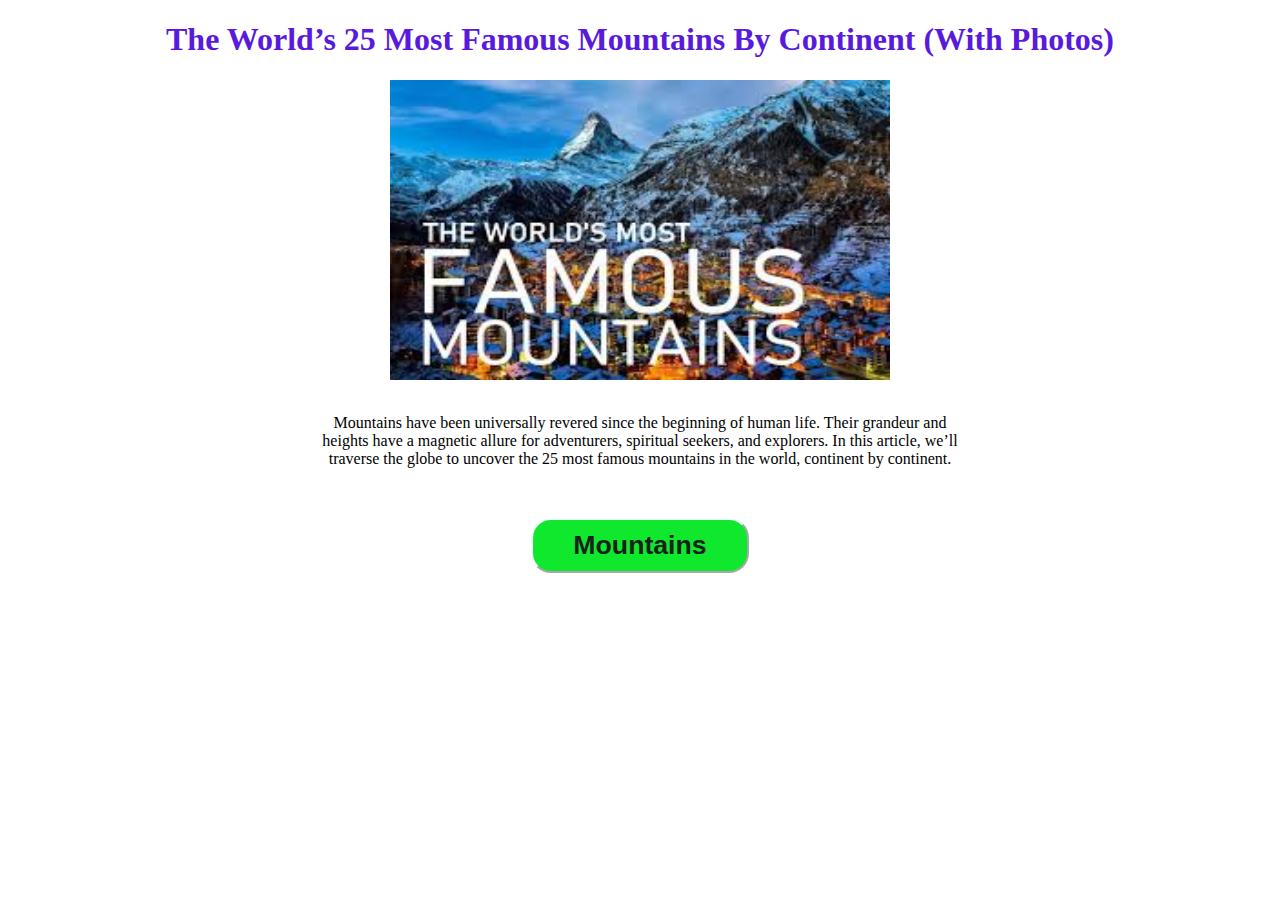
<file: index.html>
<!DOCTYPE html>
<html lang="en">
<head>
    <meta charset="UTF-8">
    <meta name="viewport" content="width=device-width, initial-scale=1.0">
    <title>The World’s 25 Most Famous Mountains By Continent (With Photos)
    </title>
    <style>
        body{
            margin: 0%;
            padding: 0%;
        }
        h1{
            text-align: center;
            color: rgb(88, 27, 222);
        }
        img{
            height: 300px;
            width: 500px;
        }
        p{
            text-align: center;
            margin: 10px 300px;
            padding: 20px;
        }
        button{
            border-radius: 20px;
            border-color: azure;
            text-align: center;
            padding: 10px 40px;
            background-color: rgb(15, 232, 44);
            
        }
        a{
            text-decoration: none;
            color: rgb(26, 33, 26);
            font-size: 200%;
            font-weight: bold;
            

        }
    </style>
</head>

<body>
    <h1>The World’s 25 Most Famous Mountains By Continent (With Photos)
    </h1>
    <center><img src="img99.jpg" alt="img99" ></center>


    <p>Mountains have been universally revered since the beginning of human life. Their grandeur and heights have a magnetic allure for adventurers, spiritual seekers, and explorers.

        In this article, we’ll traverse the globe to uncover the 25 most famous mountains in the world, continent by continent.
        
        </p>
       <p> <button><a href="imgcards\img.html">Mountains</a></button></p>
</body>
</html>
</file>
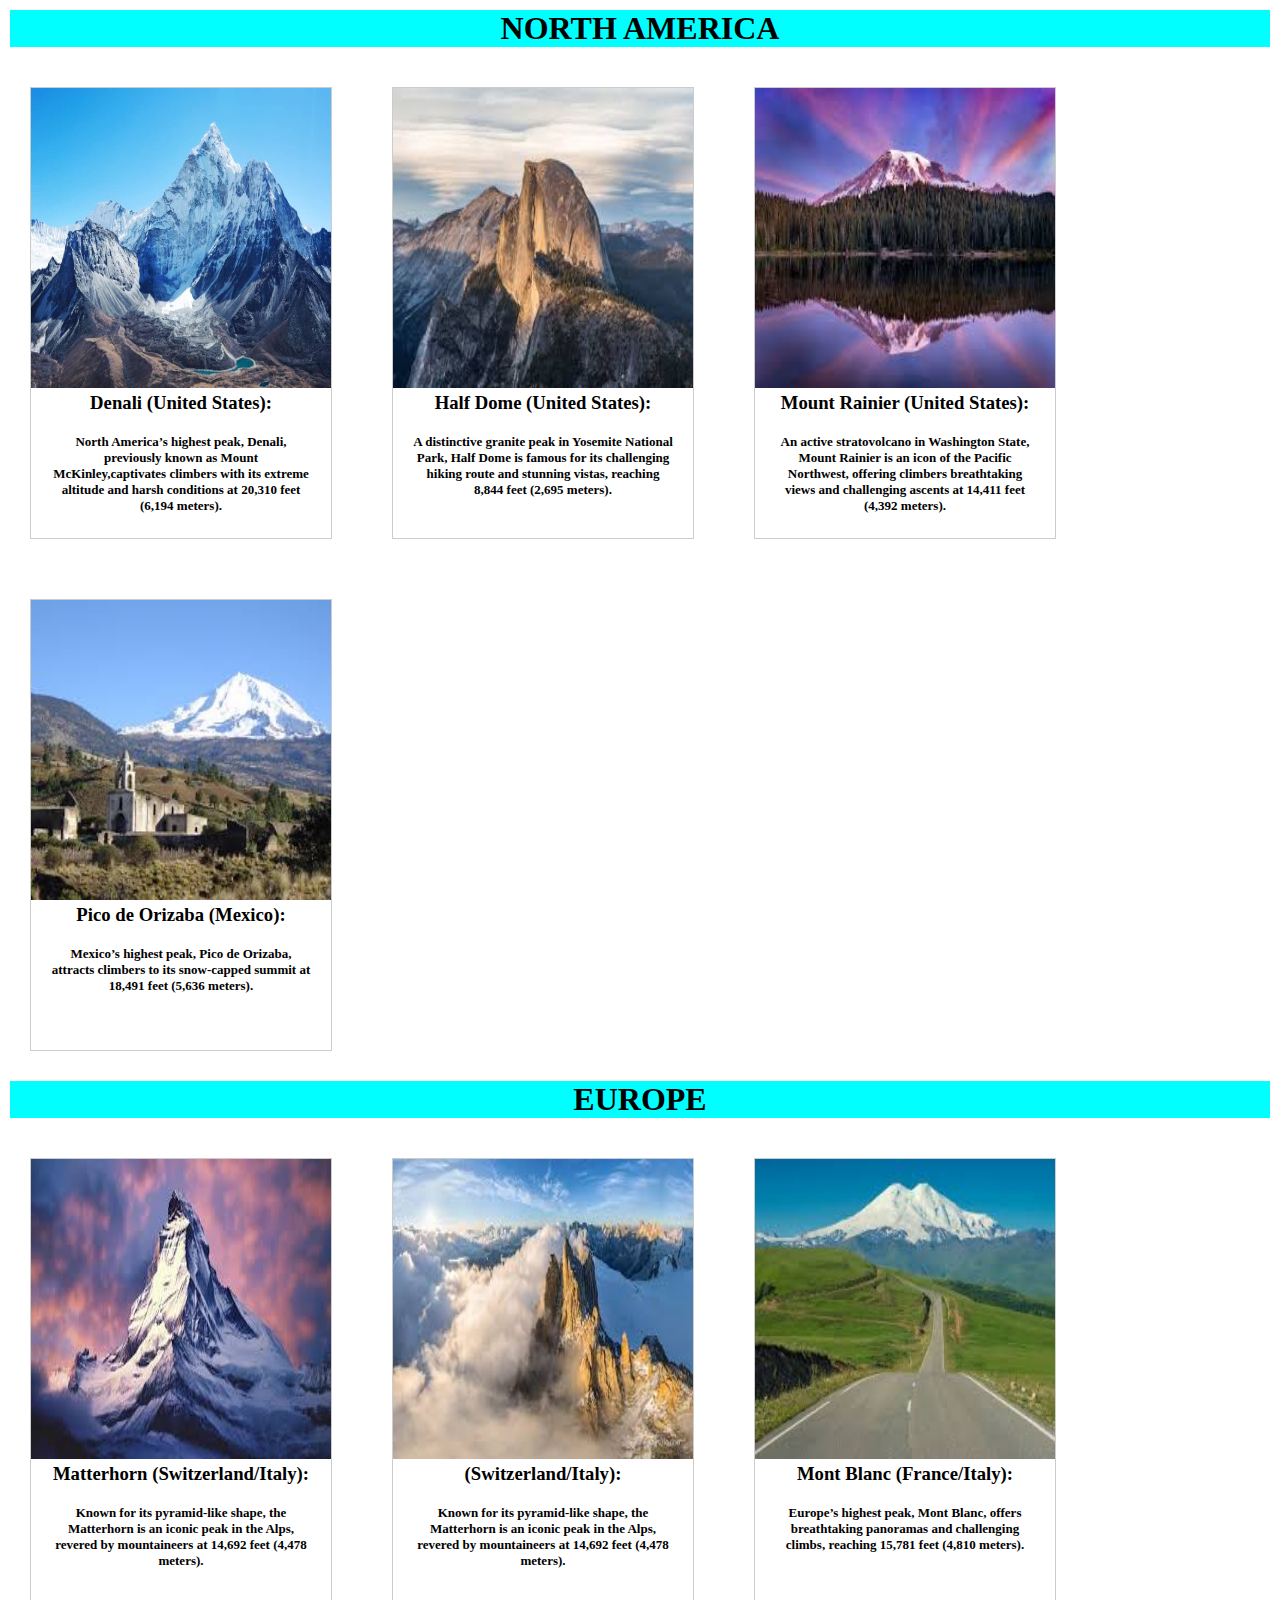
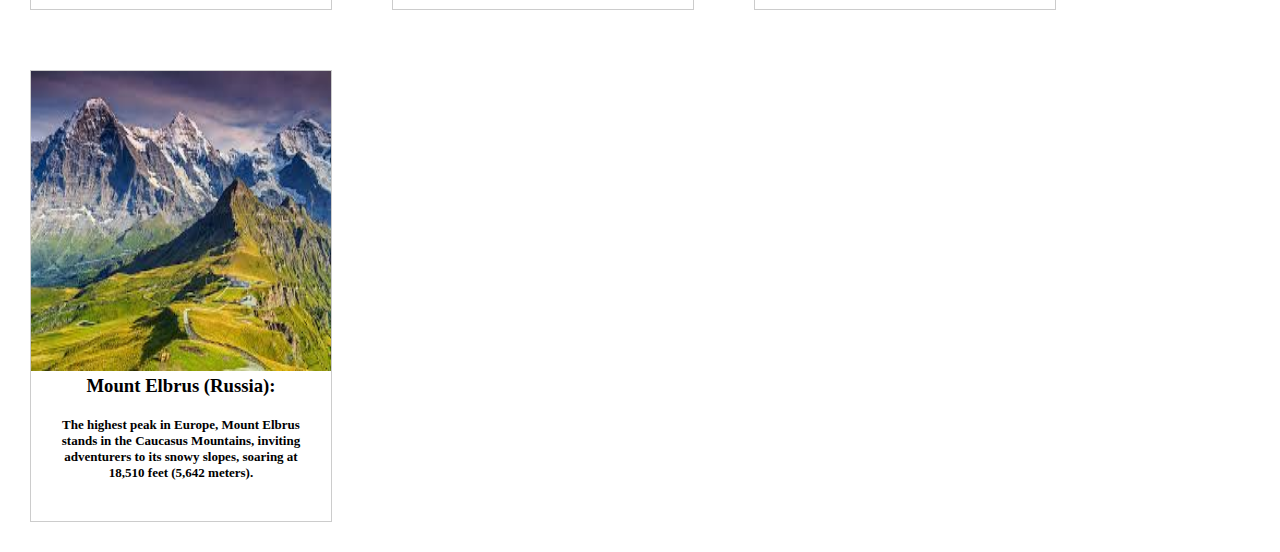
<file: imgcards/img.html>
<!DOCTYPE html>
<html lang="en">
<head>
    <meta charset="UTF-8">
    <meta name="viewport" content="width=device-width, initial-scale=1.0">
    <title>imgcards</title>
    <link rel="stylesheet" href="styles.css">
</head>

<body>
    <header class="hed"><h1>NORTH AMERICA</h1></header>
    
    <div class="img1">
        <a href="moun1.jpg" target="_blank">
            <img src="moun1.jpg" alt="moun1" width="300px" height="300px">
        </a>
        <div class="p1"><h3> Denali (United States):</h3><p class="para"> North America’s highest peak, Denali, previously known as Mount McKinley,captivates climbers with its extreme altitude and harsh conditions at 20,310 feet (6,194 meters).</p> </div>
    </div>

    <div class="img2">
        <a href="moun2.jpg" target="_blank">
            <img src="moun2.jpg" alt="moun2" width="300px" height="300px">
        </a>
        <div class="p1"><h3>Half Dome (United States):</h3><p class="para"> A distinctive granite peak in Yosemite National Park, Half Dome is famous for its challenging hiking route and stunning vistas, reaching 8,844 feet (2,695 meters).</p>

        </div>
    </div>

    <div class="img1">
        <a href="moun3.jpg" target="_blank">
            <img src="moun3.jpg" alt="moun3" width="300px" height="300px">
        </a>
        <div class="p1"><h3>Mount Rainier (United States):</h3><p class="para"> An active stratovolcano in Washington State, Mount Rainier is an icon of the Pacific Northwest, offering climbers breathtaking views and challenging ascents at 14,411 feet (4,392 meters).</p></div>
    </div>

    <div class="img1">
        <a href="moun4.jpg" target="_blank">
            <img src="moun4.jpg" alt="moun4" width="300px" height="300px">
        </a>
        <div class="p1"><h3>Pico de Orizaba (Mexico): </h3><p class="para">Mexico’s highest peak, Pico de Orizaba, attracts climbers to its snow-capped summit at 18,491 feet (5,636 meters).</p></div>
    </div>
   
   <div  style="clear: both;"> <h1 class="hed1" >EUROPE</h1></div>
    

    <div class="img1">
        <a href="moun5.jpg" target="_blank">
            <img src="moun5.jpg" alt="moun5" width="300px" height="300px">
        </a>
        <div class="p1"><h3>Matterhorn (Switzerland/Italy):</h3><p class="para">Known for its pyramid-like shape, the Matterhorn is an iconic peak in the Alps, revered by mountaineers at 14,692 feet (4,478 meters).</p></div>
    </div>

    <div class="img2">
        <a href="moun6.jpg" target="_blank">
            <img src="moun6.jpg" alt="moun6" height="300px" width="300px">
        </a>
        <div class="p1"><h3> (Switzerland/Italy): </h3><p class="para">Known for its pyramid-like shape, the Matterhorn is an iconic peak in the Alps, revered by mountaineers at 14,692 feet (4,478 meters).</p></div>
    </div>

    <div class="img1">
        <a href="moun7.jpg" target="_blank">
            <img src="moun7.jpg" alt="moun7" height="300px" width="300px">
        </a>
        <div class="p1"><h3>Mont Blanc (France/Italy): </h3><p class="para">Europe’s highest peak, Mont Blanc, offers breathtaking panoramas and challenging climbs, reaching 15,781 feet (4,810 meters).</p>

        </div>
    </div>

    <div class="img1">
        <a href="moun8.jpg" target="_blank">
            <img src="moun8.jpg" alt="moun8" height="300px" width="300px">
        </a>
        <div class="p1"><h3>Mount Elbrus (Russia):</h3><p class="para"> The highest peak in Europe, Mount Elbrus stands in the Caucasus Mountains, inviting adventurers to its snowy slopes, soaring at 18,510 feet (5,642 meters).

        </p>

        </div>
    </div>

    
</body>
</html>
</file>
<file: imgcards/styles.css>
*{
    padding: 0px;
    margin: 0px;


}

.img1{
    margin: 30px;
    border: 1px solid #ccc;
    float: left;
    width: 300px;
    height: 450px;
  }
  
  h3{
    text-align: center;
  }
  .img2{
    margin: 30px;
    border: 1px solid #ccc;
    float: left;
    width: 300px;
    height: 450px;
   
  }
  .hed{
    background-color: aqua;
    margin: 10px;
    text-align: center;

  }
  
.para{
  font-size: 13px;
 font-weight: bold;
 text-align: center;
 padding: 20px;
}
.img1:hover{
  transform: translateY(-10px);
  box-shadow: 0 8px 16px;
}
.img2:hover{
  transform: translateY(-10px);
  box-shadow: 0 8px 16px;
}
.hed1{
  background-color: aqua;
  text-align: center;
  margin: 10px;

  
}
</file>
